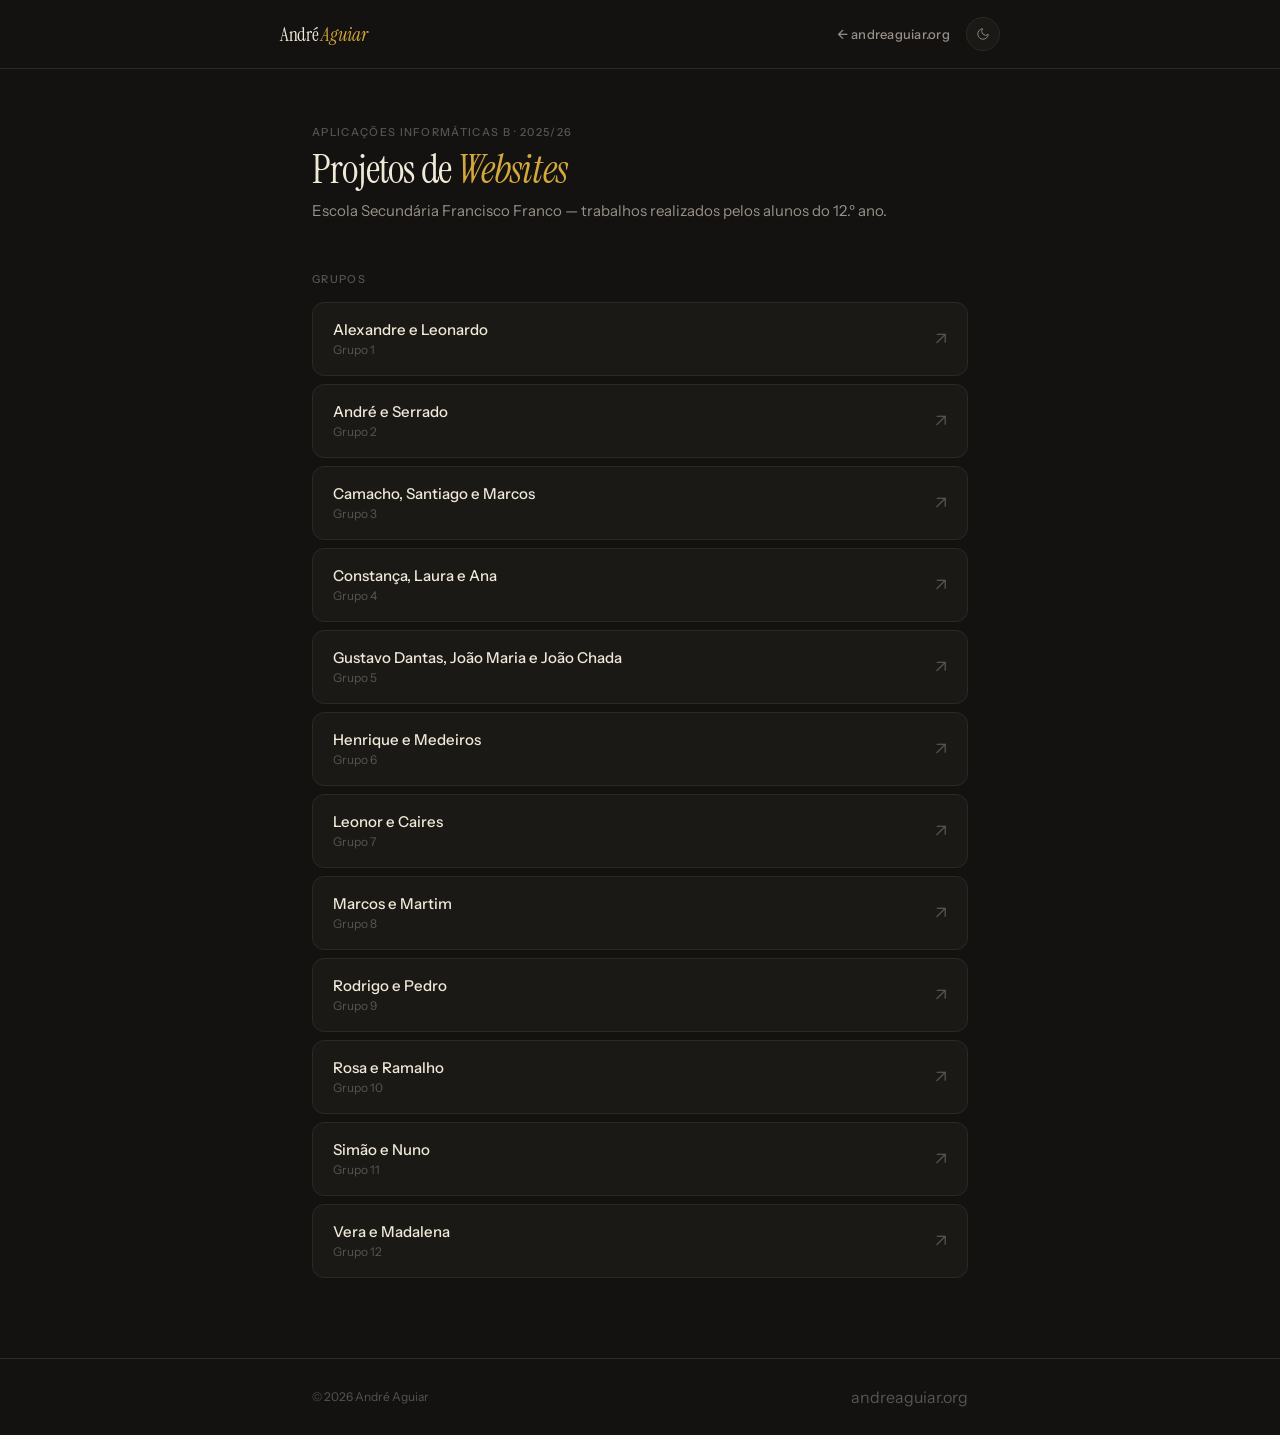
<file: index.html>
<!DOCTYPE html>
<html lang="pt" data-theme="dark">
<head>
  <meta charset="utf-8">
  <meta name="viewport" content="width=device-width, initial-scale=1">
  <title>André | Trabalhos de Grupo</title>
  <link rel="preconnect" href="https://fonts.googleapis.com">
  <link rel="preconnect" href="https://fonts.gstatic.com" crossorigin>
  <link rel="stylesheet" href="static/style.css">

  <meta property="og:type" content="website">
  <meta property="og:title" content="André Aguiar — Resources">
  <meta name="description" content="Recursos para os projetos de Aplicações Informáticas B.">
  <meta property="og:description" content="Recursos para os projetos de Aplicações Informáticas B.">
</head>

<body>
  <header>
    <div class="wrap topbar">
      <a class="logo" href="https://andreaguiar.org">André <em>Aguiar</em></a>
      <nav class="nav">
        <a href="https://andreaguiar.org">← andreaguiar.org</a>
        <button class="theme-btn" id="themeBtn" aria-label="Alternar tema">
          <svg class="i-sun" viewBox="0 0 24 24"><circle cx="12" cy="12" r="4"/><line x1="12" y1="2" x2="12" y2="6"/><line x1="12" y1="18" x2="12" y2="22"/><line x1="4.22" y1="4.22" x2="7.05" y2="7.05"/><line x1="16.95" y1="16.95" x2="19.78" y2="19.78"/><line x1="2" y1="12" x2="6" y2="12"/><line x1="18" y1="12" x2="22" y2="12"/><line x1="4.22" y1="19.78" x2="7.05" y2="16.95"/><line x1="16.95" y1="7.05" x2="19.78" y2="4.22"/></svg>
          <svg class="i-moon" viewBox="0 0 24 24"><path d="M21 12.79A9 9 0 1 1 11.21 3 7 7 0 0 0 21 12.79z"/></svg>
        </button>
      </nav>
    </div>
  </header>

  <main>
    <div class="wrap">
      <p class="page-label">Aplicações Informáticas B · 2025/26</p>
      <h1 class="page-title">Projetos de <em>Websites</em></h1>
      <p class="page-sub">Escola Secundária Francisco Franco — trabalhos realizados pelos alunos do 12.º ano.</p>

      <p class="section-label">Grupos</p>

      <div class="groups">

        <a class="group-card" href="group1/index.html">
          <div class="gc-info">
            <span class="gc-title">Alexandre e Leonardo</span>
            <span class="gc-sub">Grupo 1</span>
          </div>
          <span class="gc-arrow">↗</span>
        </a>

        <a class="group-card" href="group2/index.html">
          <div class="gc-info">
            <span class="gc-title">André e Serrado</span>
            <span class="gc-sub">Grupo 2</span>
          </div>
          <span class="gc-arrow">↗</span>
        </a>

        <a class="group-card" href="group12/index.html">
          <div class="gc-info">
            <span class="gc-title">Camacho, Santiago e Marcos</span>
            <span class="gc-sub">Grupo 3</span>
          </div>
          <span class="gc-arrow">↗</span>
        </a>

        <a class="group-card" href="group3/index.html">
          <div class="gc-info">
            <span class="gc-title">Constança, Laura e Ana</span>
            <span class="gc-sub">Grupo 4</span>
          </div>
          <span class="gc-arrow">↗</span>
        </a>

        <a class="group-card" href="group10/index.html">
          <div class="gc-info">
            <span class="gc-title">Gustavo Dantas, João Maria e João Chada</span>
            <span class="gc-sub">Grupo 5</span>
          </div>
          <span class="gc-arrow">↗</span>
        </a>

        <a class="group-card" href="group4/index.html">
          <div class="gc-info">
            <span class="gc-title">Henrique e Medeiros</span>
            <span class="gc-sub">Grupo 6</span>
          </div>
          <span class="gc-arrow">↗</span>
        </a>

        <a class="group-card" href="group5/index.html">
          <div class="gc-info">
            <span class="gc-title">Leonor e Caires</span>
            <span class="gc-sub">Grupo 7</span>
          </div>
          <span class="gc-arrow">↗</span>
        </a>

        <a class="group-card" href="group6/index.html">
          <div class="gc-info">
            <span class="gc-title">Marcos e Martim</span>
            <span class="gc-sub">Grupo 8</span>
          </div>
          <span class="gc-arrow">↗</span>
        </a>

        <a class="group-card" href="group7/index.html">
          <div class="gc-info">
            <span class="gc-title">Rodrigo e Pedro</span>
            <span class="gc-sub">Grupo 9</span>
          </div>
          <span class="gc-arrow">↗</span>
        </a>

        <a class="group-card" href="group8/index.html">
          <div class="gc-info">
            <span class="gc-title">Rosa e Ramalho</span>
            <span class="gc-sub">Grupo 10</span>
          </div>
          <span class="gc-arrow">↗</span>
        </a>

        <a class="group-card" href="group11/index.html">
          <div class="gc-info">
            <span class="gc-title">Simão e Nuno</span>
            <span class="gc-sub">Grupo 11</span>
          </div>
          <span class="gc-arrow">↗</span>
        </a>

        <a class="group-card" href="group9/index.html">
          <div class="gc-info">
            <span class="gc-title">Vera e Madalena</span>
            <span class="gc-sub">Grupo 12</span>
          </div>
          <span class="gc-arrow">↗</span>
        </a>

      </div>
    </div>
  </main>

  <footer>
    <div class="wrap" style="display:flex;align-items:center;justify-content:space-between;flex-wrap:wrap;gap:12px;width:100%;">
      <p>© 2026 André Aguiar</p>
      <a href="https://www.andreaguiar.org">andreaguiar.org</a>
    </div>
  </footer>

  <script>
    const btn = document.getElementById('themeBtn');
    const html = document.documentElement;
    btn.addEventListener('click', () => {
      html.dataset.theme = html.dataset.theme === 'dark' ? 'light' : 'dark';
    });
  </script>
</body>
</html>
</file>
<file: static/style.css>
@import url('https://fonts.googleapis.com/css2?family=Instrument+Serif:ital@0;1&family=Instrument+Sans:wght@400;500&display=swap');

:root {
  --bg:      #f4efe6;
  --surface: #ece6d8;
  --surface2:#e2dace;
  --border:  #d6cfc2;
  --border2: #c5bdb0;
  --text:    #1c2238;
  --muted:   #5c6070;
  --hint:    #9ca2b2;
  --gold:    #b8912a;
}

[data-theme="dark"] {
  --bg:      #131210;
  --surface: #1b1916;
  --surface2:#23211d;
  --border:  #2c2924;
  --border2: #3b3730;
  --text:    #f0e9d8;
  --muted:   #98908a;
  --hint:    #585450;
  --gold:    #d4a83a;
}

*, *::before, *::after { box-sizing: border-box; margin: 0; padding: 0; }

html { scroll-behavior: smooth; }

body {
  font-family: 'Instrument Sans', -apple-system, BlinkMacSystemFont, sans-serif;
  background: var(--bg);
  color: var(--text);
  -webkit-font-smoothing: antialiased;
  transition: background .3s, color .3s;
  font-size: 16px;
}

a { color: inherit; text-decoration: none; }

.wrap { max-width: 720px; margin: 0 auto; padding: 0 32px; }

/* ── Header ── */
header {
  border-bottom: 1px solid var(--border);
  position: sticky; top: 0; z-index: 100;
  background: var(--bg); transition: background .3s;
}

.topbar {
  display: flex; align-items: center; justify-content: space-between;
  padding: 17px 0;
}

.logo {
  font-family: 'Instrument Serif', serif;
  font-size: 19px;
  text-decoration: none;
  color: var(--text);
  letter-spacing: -.015em;
}

.logo em { font-style: italic; color: var(--gold); }

.nav { display: flex; align-items: center; gap: 16px; }

.nav a {
  font-size: 13px; font-weight: 500;
  color: var(--muted); letter-spacing: .02em;
  transition: color .2s;
}

.nav a:hover { color: var(--text); }

.theme-btn {
  width: 34px; height: 34px; border-radius: 50%;
  border: 1px solid var(--border);
  background: var(--surface);
  cursor: pointer;
  display: flex; align-items: center; justify-content: center;
  color: var(--muted);
  transition: border-color .2s, color .2s;
}

.theme-btn:hover { border-color: var(--border2); color: var(--text); }
.theme-btn svg { width: 14px; height: 14px; stroke: currentColor; fill: none; stroke-width: 1.5; }
.i-sun, .i-moon { display: none; }
[data-theme="light"] .i-sun  { display: block; }
[data-theme="dark"]  .i-moon { display: block; }

/* ── Main ── */
main { padding: 56px 0 80px; }

.page-label {
  font-size: 11px; font-weight: 500;
  letter-spacing: .12em; text-transform: uppercase;
  color: var(--hint); margin-bottom: 8px;
}

.page-title {
  font-family: 'Instrument Serif', serif;
  font-size: clamp(28px, 4vw, 40px);
  font-weight: 400; line-height: 1.1;
  letter-spacing: -.02em; color: var(--text);
  margin-bottom: 8px;
}

.page-title em { font-style: italic; color: var(--gold); }

.page-sub {
  font-size: 15px; color: var(--muted); line-height: 1.65;
  margin-bottom: 48px;
}

/* ── Section ── */
.section-label {
  font-size: 11px; font-weight: 500;
  letter-spacing: .12em; text-transform: uppercase;
  color: var(--hint); margin-bottom: 16px;
}

/* ── Group cards ── */
.groups { display: flex; flex-direction: column; gap: 8px; }

.group-card {
  display: flex; align-items: center; justify-content: space-between;
  padding: 18px 20px;
  border: 1px solid var(--border);
  border-radius: 12px;
  background: var(--surface);
  text-decoration: none;
  transition: border-color .2s, background .2s, transform .15s;
}

.group-card:hover {
  border-color: var(--gold);
  background: var(--surface2);
  transform: translateX(3px);
}

.gc-info { display: flex; flex-direction: column; gap: 3px; }

.gc-title {
  font-size: 15px; font-weight: 500;
  color: var(--text); line-height: 1.2;
}

.gc-sub {
  font-size: 12px; color: var(--hint);
}

.gc-arrow {
  font-size: 18px; color: var(--hint);
  transition: transform .2s, color .2s;
}

.group-card:hover .gc-arrow {
  transform: translate(3px, -3px);
  color: var(--gold);
}

.group-card--soon {
  cursor: default;
  pointer-events: none;
  border-style: dashed;
}

.group-card--soon .gc-title,
.group-card--soon .gc-sub {
  opacity: .4;
  font-style: italic;
}

/* ── Footer ── */
footer {
  border-top: 1px solid var(--border);
  padding: 28px 0;
  display: flex; align-items: center; justify-content: space-between;
  flex-wrap: wrap; gap: 12px;
}

footer p { font-size: 12px; color: var(--hint); }
footer a { color: var(--hint); transition: color .2s; }
footer a:hover { color: var(--muted); }

/* ── Responsive ── */
@media (max-width: 600px) {
  .wrap { padding: 0 20px; }
  main { padding: 40px 0 60px; }
  .page-sub { margin-bottom: 36px; }
}
</file>
